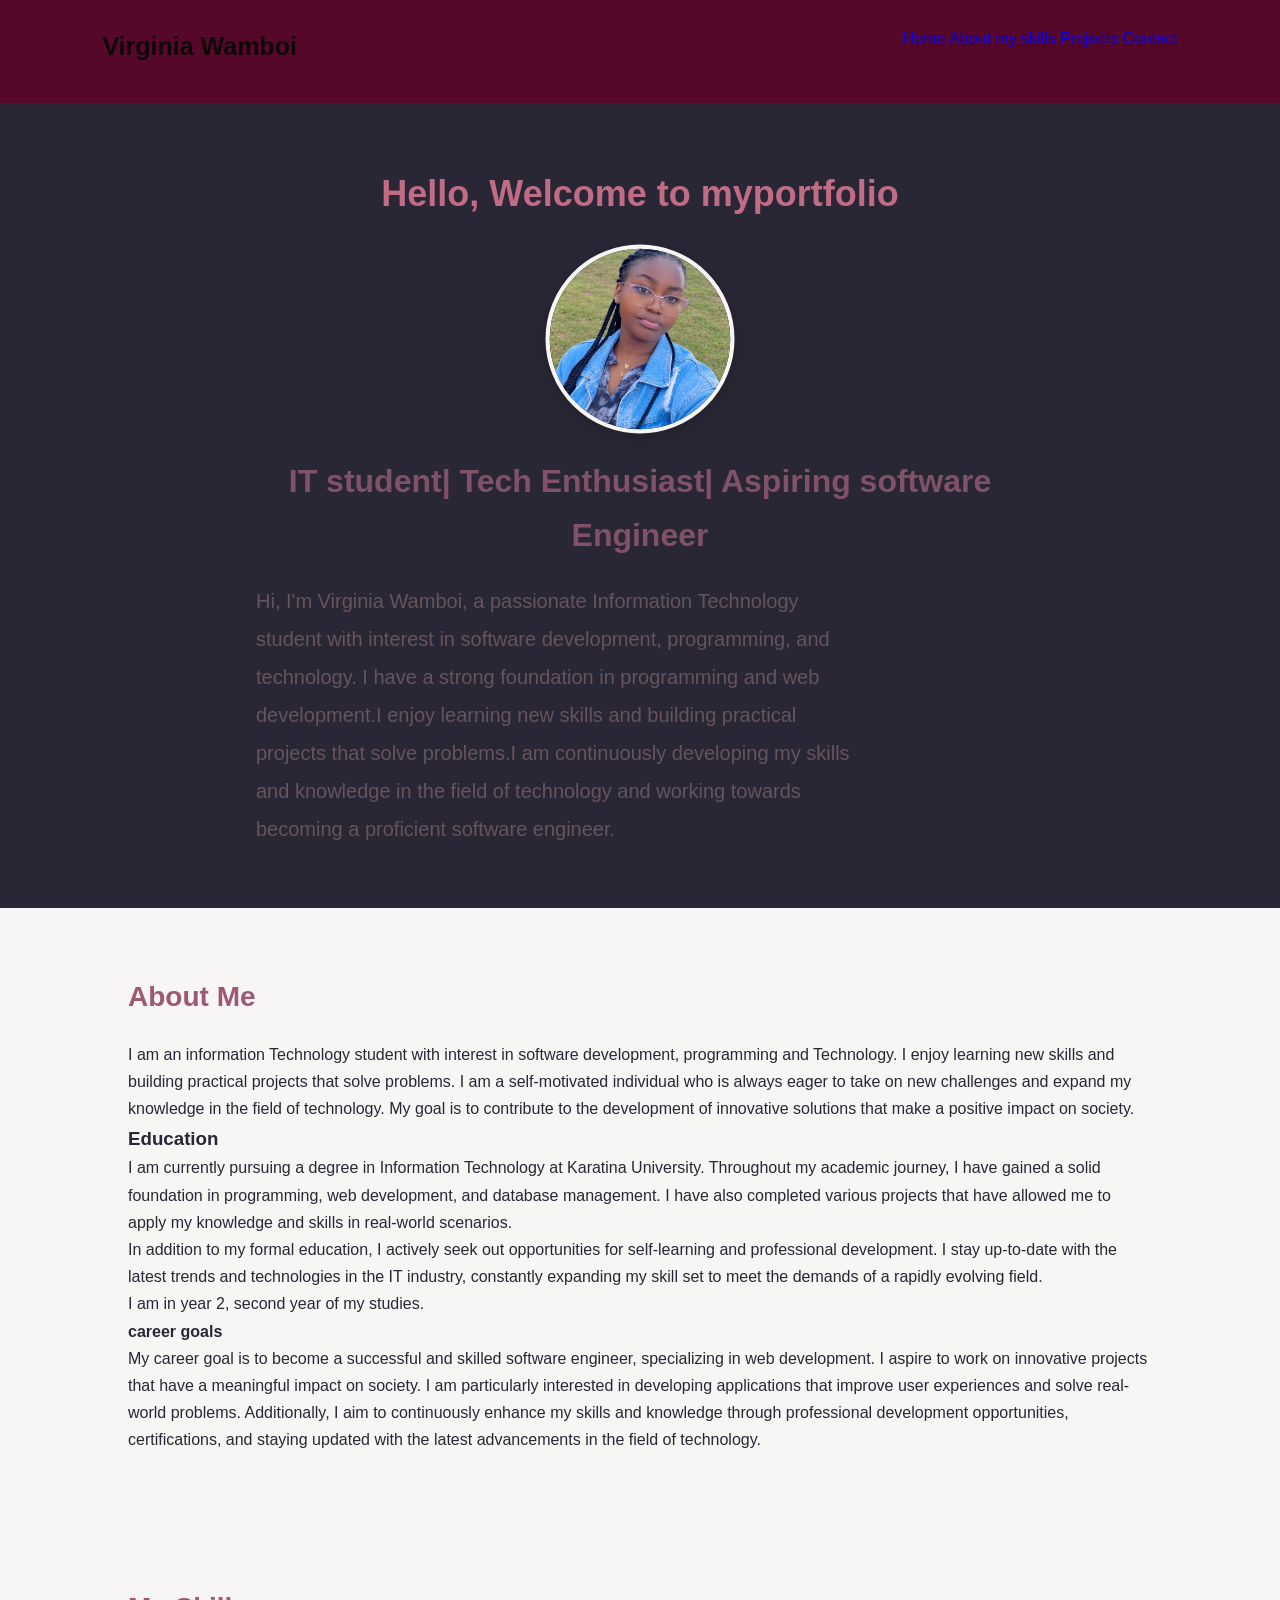
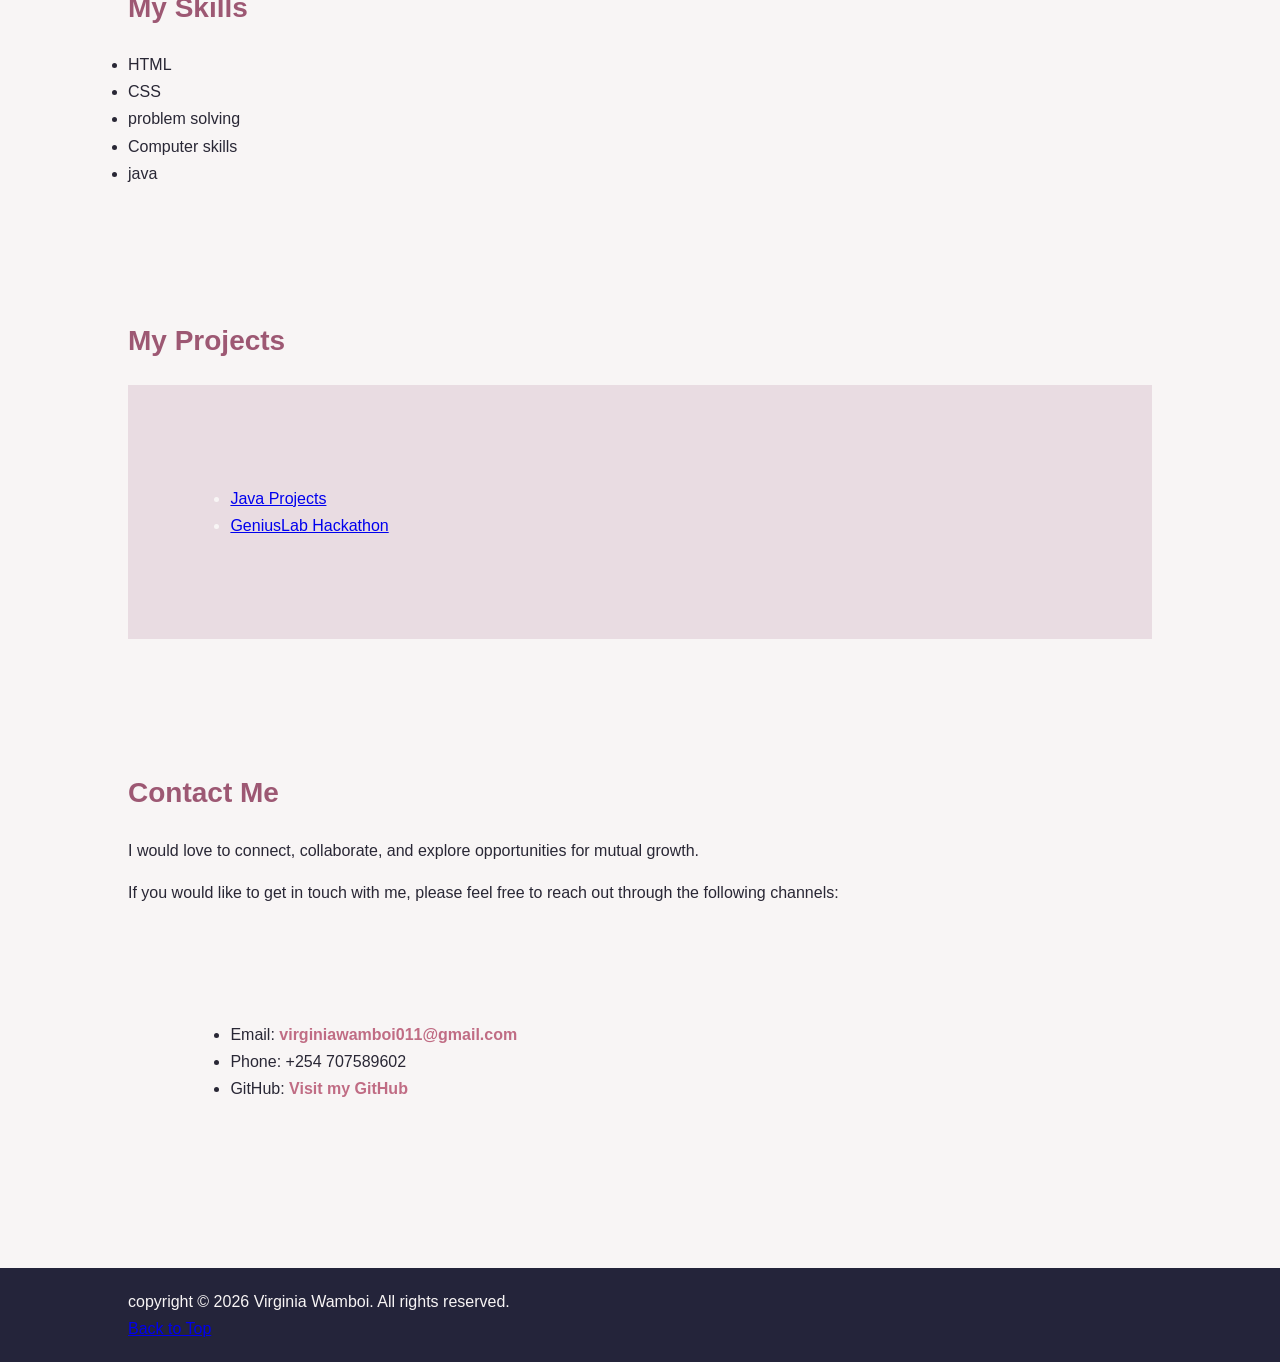
<file: index.html>
<!DOCTYPE html>
<html lang="en">
<head>
    <meta charset="UTF-8">
    <meta name="viewport" content="width=device-width, initial-scale=1.0">
    <link rel="stylesheet" href="style.css">    
    <title>My professional portfolio</title>
</head>
<body>
    <header>
        <h1>Virginia Wamboi</h1>
        
            <ul>
                <a href="#home">Home</a>
                <a href="#about">About</a>
                <a href="#skills">my skills</a>
                <a href="#projects">Projects</a>
                <a href="#contact">Contact</a>
            </ul>


        
        
    </header>
    <section id="home">

        <h1> Hello, Welcome to myportfolio</h1>
        <img src="images/Natural_Grassland_Selfie_Portrait.png" alt="Virginia Wamboi">
        <h2>IT student| Tech Enthusiast| Aspiring software Engineer</h2> 
        <p>Hi, I'm Virginia Wamboi, a passionate Information Technology student with interest
            in software development, programming, and technology. I have a strong
             foundation in programming and web development.I enjoy learning new skills and building 
             practical projects that solve problems.I am continuously developing my skills and knowledge
              in the field of technology and working towards becoming a proficient software engineer.</p>
    </section>
    <section id="about">
        <h2>About Me</h2>
        <p>
            I am an information Technology student with interest in
             software development, programming and Technology.
             I enjoy learning new skills and building practical projects that solve problems.
             I am a self-motivated individual who is always eager to take on new challenges
              and expand my knowledge in the field of technology. 
              My goal is to contribute to the development of innovative
               solutions that make a positive impact on society.
        </p>
        <h3>Education</h3>
        <p>
            I am currently pursuing a degree in Information Technology at Karatina University. 
            Throughout my academic journey, I have gained a solid foundation in programming, 
            web development, and database management. I have also completed various projects 
            that have allowed me to apply my knowledge and skills in real-world scenarios.
        </p>
        <p>
            In addition to my formal education, I actively seek out opportunities for self-learning 
            and professional development. I stay up-to-date with the latest trends and technologies 
            in the IT industry, constantly expanding my skill set to meet the demands of a rapidly 
            evolving field.
        </p>
        <p>I am in year 2, second year of my studies.</p>
        <h4>career goals</h4>
        <p>
            My career goal is to become a successful and skilled software engineer, specializing in web development. 
            I aspire to work on innovative projects that have a meaningful impact on society. 
            I am particularly interested in developing applications that improve user experiences and 
            solve real-world problems. Additionally, I aim to continuously enhance my skills and knowledge 
            through professional development opportunities, certifications, and staying updated with the latest 
            advancements in the field of technology.

    </section>
    <section id="my skills">
        <h2>My Skills</h2>
        <ul>
            <li>HTML</li>
            <li>CSS</li>
            <li>problem solving</li>
            <li>Computer skills</li>
            <li>java </li>
        </ul>
    </section>  
    <section id="projects">
        <h2>My Projects</h2>
        <ul>
            <li><a href="https://github.com/Virginia-Wamboi/java-projects" target="_blank">Java Projects</a></li>
            <li><a href="https://github.com/Virginia-Wamboi/geniuslab-hackathon" target="_blank">GeniusLab Hackathon</a></li> 
            </ul>
    </section>
            <section id="contact">
                <h2>Contact Me</h2>
                <p>I would love to connect, collaborate, and explore opportunities for mutual growth.</p>
                <p>If you would like to get in touch with me, please feel free to 
                    reach out through the following channels:</p>
                <ul>
                    <li>Email: <a href="mailto:virginiawamboi011@gmail.com">virginiawamboi011@gmail.com</a></li>
                    <li>Phone: +254 707589602</li>
                    <li>GitHub: <a href="https://github.com/Virginia-Wamboi" target="_blank">Visit my GitHub</a></li>
                </ul>
            </section>
            <footer>
                <p> copyright &copy; 2026 Virginia Wamboi. All rights reserved.</p>
                <a href="#home" class="back-to-top">Back to Top</a>
            </footer>



</html>
</file>
<file: style.css>
*{
    margin: 0;
    padding: 0;
    box-sizing: border-box;
}
body{
    font-family: Arial, Helvetica, sans-serif;
    background-color: #f8f5f5;
    color: #292735;
    line-height: 1.7;
}
header{
    background-color: #56082a;
    color: #0f0707;
    padding: 25px 8%;
    text-align: center;
    display: flex;
    justify-content: space-between;
    flex-wrap: wrap;
}
h1{
    font-size: 25px;
    margin-bottom: 10px;
}
nav a{
    color: #100101;
    list-style: none;
    display: flex;
    justify-content: space-between;
    align-items: center;
    text-decoration: none;
    margin-left: 20px;
    font-size: 15px;
}
nav a:hover{
    color: #100404;
    text-decoration: underline;
}  
section{
    padding: 65px 10%;
}  
section h2{
    font-size: 28px;
    margin-bottom: 20px;
    color: #9d5873; 
}
#home{
    background-color: #292735;
    color: #f8f5f5;
    text-align: center;
    padding: 60px 20%;
    min-height: 80vh;
    
}
#home img{
    width: 180px;
    height: 180px;
    border-radius: 50%;
    margin: 25px auto;
    object-fit: cover;
    border: 4px solid #f8f5f5;
    box-shadow: 0 4px 15px rgba(0, 0, 0, 0.2);
    display: block; 
    transition: transform 0.4s ease; 
} 
#home img{
    transform: scale(1.05);
}  
#home h1{
    font-size: 36px;
    margin-bottom: 15px;
    color: #c06c84;
    font-weight: bold;
}  
#home h2{
    color: #805168;
    font-size: 32px;
    margin-bottom: 20px;
} 
#home p{
    width: 80%;
    max-width: 600px;
    margin: 25 auto;
    font-size: 20px;
    line-height: 1.9;
    color:#66545c;
    text-align: justify;
    text-align: left;
    
} 
#my skills ul{
    background-color: #100a21;
    color: #292735;
    padding: 100px 10%;
    text-color: #f8f5f5;
} 
#projects ul{
    background-color: #e9dce2;
    color: #f8f5f5;
    padding: 100px 10%;
} 
#contact ul{
    background-color: #f8f5f5;
    color: #292735;
    padding: 100px 10%;
}
#contact p{
    margin: 15px 0;
}
#contact a{
    color: #c06c84;
    font-weight: bold;
    text-decoration: none;
}
#contact a:hover{
    text-decoration: underline;
    color:#1f2937
}
footer{
    background-color: #24243a;
    color: #f8f5f5;
    padding: 20px 10%;
}
@media screen and (max-width: 768px) {
    header{
        flex-direction: column;
        align-items: center;
    }
    nav a{
        margin-left: 0;
        margin-top: 10px;
    }
    nav{
        display: flex;
        flex-wrap: wrap;
        justify-content: center;
    }
    section{
        padding: 30px 15%;
    }
    .back-to-top{
        display: inline-block;
        margin-top: 20px;
        text-align: center;
        border-radius: 5px;
        text-decoration: none;  
        padding: 10px 20px;
        background-color: #c06c84;
        color: #f8f5f5;

    }
    .back-to-top:hover{
        background-color: white;
        color: #c06c84;
    }
    html{
        scroll-behavior: smooth;
    }
    section{
        scroll-margin-top: 20px;
    }
    #home{
        background-color: #fceef2;
    }
    #about{
        background-color: #FFFFFF;
    }
    #skills{
        background-color: #f9e4eb;
    }
    #projects{
        background-color: #f1ecf8;
    }
    #contact{
        background-color: #fff1f3;
    }
    
    
}
</file>
